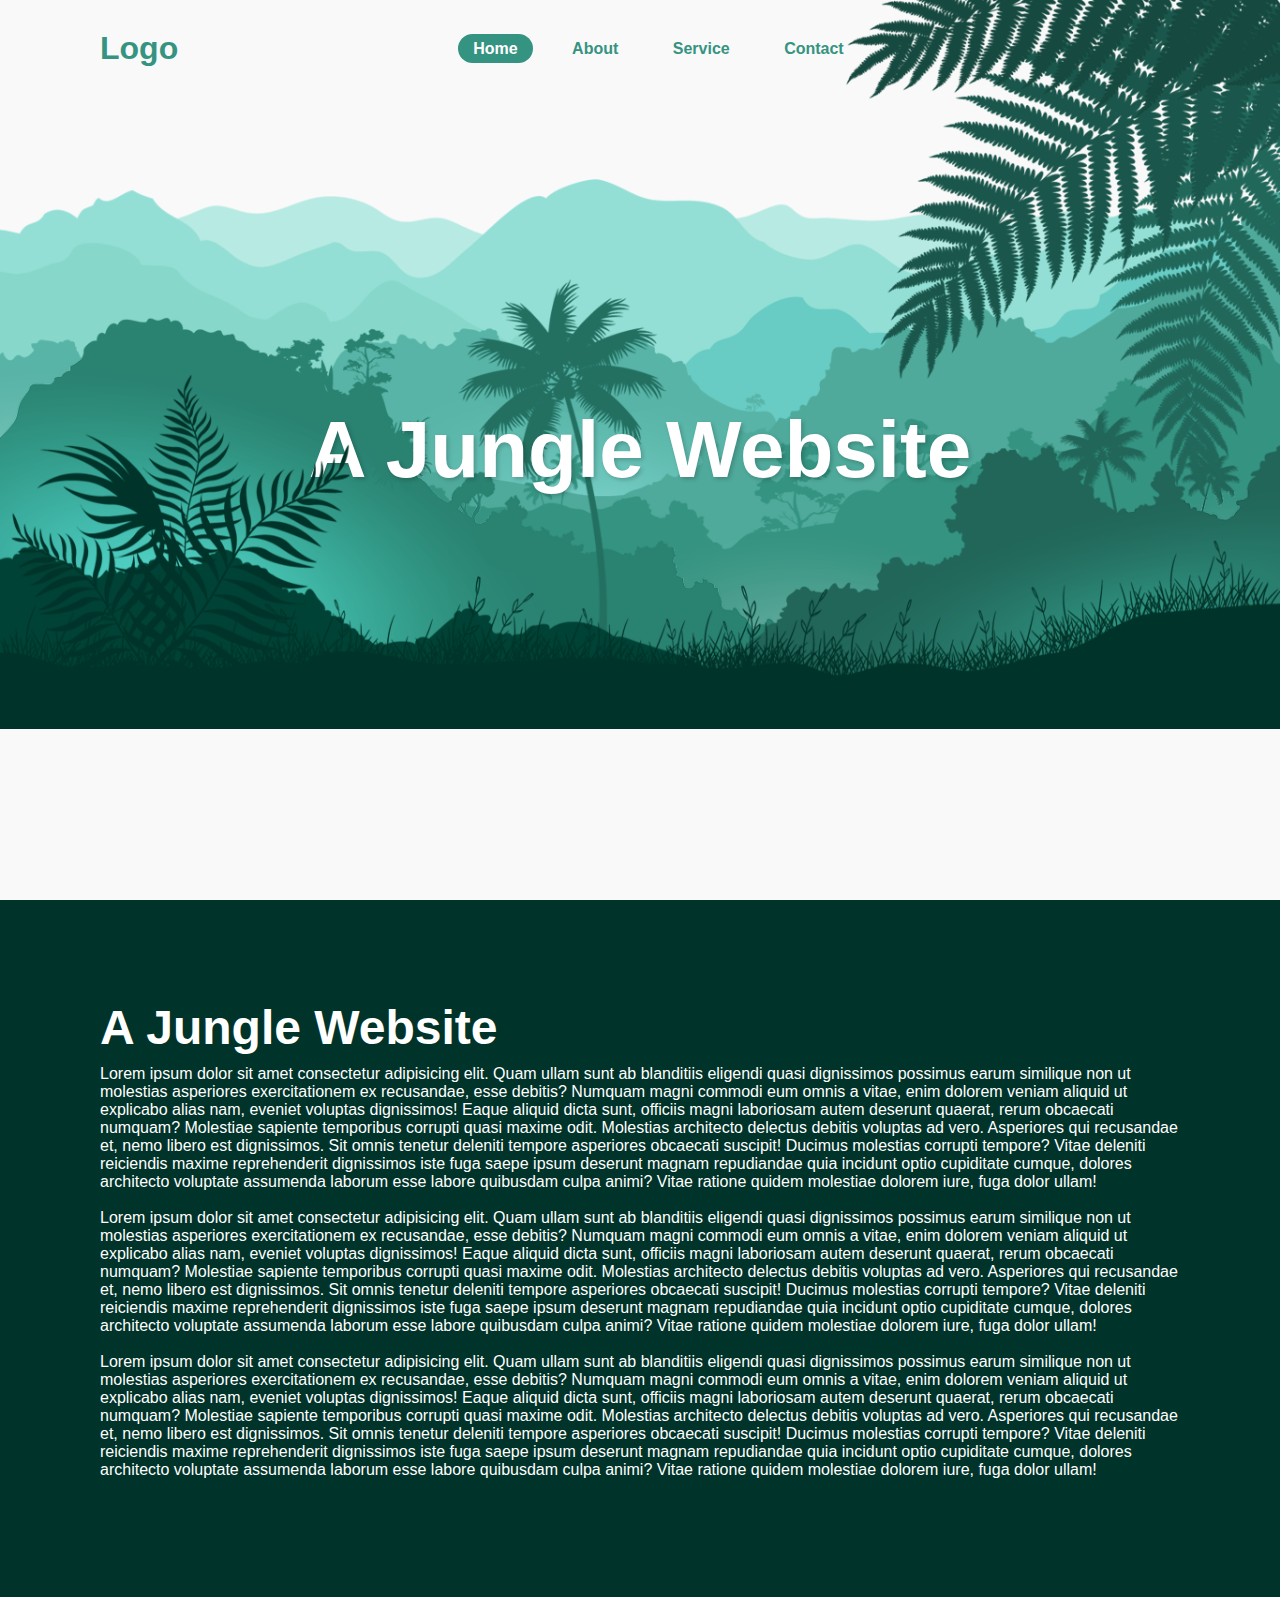
<file: index.html>
<!DOCTYPE html>
<html lang="en">
<head>
    <meta charset="UTF-8">
    <meta http-equiv="X-UA-Compatbile" content="IE=edge">
    <meta name="viewport" content="width=device-width, initial-scale=1.0">
    <title>Into The Jungle | Zoo</title>
    <link rel="stylesheet" href="style.css">
</head>
<body>
    
    <header>
        <h2 class="logo">Logo</h2>
        <nav class="navigation">
            <a href="#" class="active">Home</a>  
            <a href="#">About</a>
            <a href="#">Service</a>
            <a href="#">Contact</a>

        </nav>
    </header>

    <section class="parallax">
        <img src="hill1.png" id="hill1">
        <img src="hill2.png" id="hill2">
        <img src="hill3.png" id="hill3">
        <img src="hill4.png" id="hill4">
        <img src="hill5.png" id="hill5">
        <img src="tree.png" id="tree">
        <h2 id="text">A Jungle Website</h2>
        <img src="leaf.png" id="leaf">
        <img src="plant.png" id="plant">
    </section>

    <section class="sec">
        <h2>A Jungle Website</h2>
        <p>
            Lorem ipsum dolor sit amet consectetur adipisicing elit. 
            Quam ullam sunt ab blanditiis eligendi quasi dignissimos 
            possimus earum similique non ut molestias asperiores 
            exercitationem ex recusandae, esse debitis? Numquam magni 
            commodi eum omnis a vitae, enim dolorem veniam aliquid ut 
            explicabo alias nam, eveniet voluptas dignissimos! Eaque 
            aliquid dicta sunt, officiis magni laboriosam autem deserunt 
            quaerat, rerum obcaecati numquam? Molestiae sapiente 
            temporibus corrupti quasi maxime odit. Molestias architecto 
            delectus debitis voluptas ad vero. Asperiores qui recusandae 
            et, nemo libero est dignissimos. Sit omnis tenetur deleniti 
            tempore asperiores obcaecati suscipit! Ducimus molestias 
            corrupti tempore? Vitae deleniti reiciendis maxime 
            reprehenderit dignissimos iste fuga saepe ipsum deserunt 
            magnam repudiandae quia incidunt optio cupiditate cumque, 
            dolores architecto voluptate assumenda laborum esse labore 
            quibusdam culpa animi? Vitae ratione quidem molestiae dolorem 
            iure, fuga dolor ullam!<br><br>  Lorem ipsum dolor sit amet consectetur adipisicing elit. 
            Quam ullam sunt ab blanditiis eligendi quasi dignissimos 
            possimus earum similique non ut molestias asperiores 
            exercitationem ex recusandae, esse debitis? Numquam magni 
            commodi eum omnis a vitae, enim dolorem veniam aliquid ut 
            explicabo alias nam, eveniet voluptas dignissimos! Eaque 
            aliquid dicta sunt, officiis magni laboriosam autem deserunt 
            quaerat, rerum obcaecati numquam? Molestiae sapiente 
            temporibus corrupti quasi maxime odit. Molestias architecto 
            delectus debitis voluptas ad vero. Asperiores qui recusandae 
            et, nemo libero est dignissimos. Sit omnis tenetur deleniti 
            tempore asperiores obcaecati suscipit! Ducimus molestias 
            corrupti tempore? Vitae deleniti reiciendis maxime 
            reprehenderit dignissimos iste fuga saepe ipsum deserunt 
            magnam repudiandae quia incidunt optio cupiditate cumque, 
            dolores architecto voluptate assumenda laborum esse labore 
            quibusdam culpa animi? Vitae ratione quidem molestiae dolorem 
            iure, fuga dolor ullam!<br><br>  Lorem ipsum dolor sit amet consectetur adipisicing elit. 
            Quam ullam sunt ab blanditiis eligendi quasi dignissimos 
            possimus earum similique non ut molestias asperiores 
            exercitationem ex recusandae, esse debitis? Numquam magni 
            commodi eum omnis a vitae, enim dolorem veniam aliquid ut 
            explicabo alias nam, eveniet voluptas dignissimos! Eaque 
            aliquid dicta sunt, officiis magni laboriosam autem deserunt 
            quaerat, rerum obcaecati numquam? Molestiae sapiente 
            temporibus corrupti quasi maxime odit. Molestias architecto 
            delectus debitis voluptas ad vero. Asperiores qui recusandae 
            et, nemo libero est dignissimos. Sit omnis tenetur deleniti 
            tempore asperiores obcaecati suscipit! Ducimus molestias 
            corrupti tempore? Vitae deleniti reiciendis maxime 
            reprehenderit dignissimos iste fuga saepe ipsum deserunt 
            magnam repudiandae quia incidunt optio cupiditate cumque, 
            dolores architecto voluptate assumenda laborum esse labore 
            quibusdam culpa animi? Vitae ratione quidem molestiae dolorem 
            iure, fuga dolor ullam!<br><br>
        </p>
    </section>

    <script src="script.js"></script>
</body>
</html>
</file>
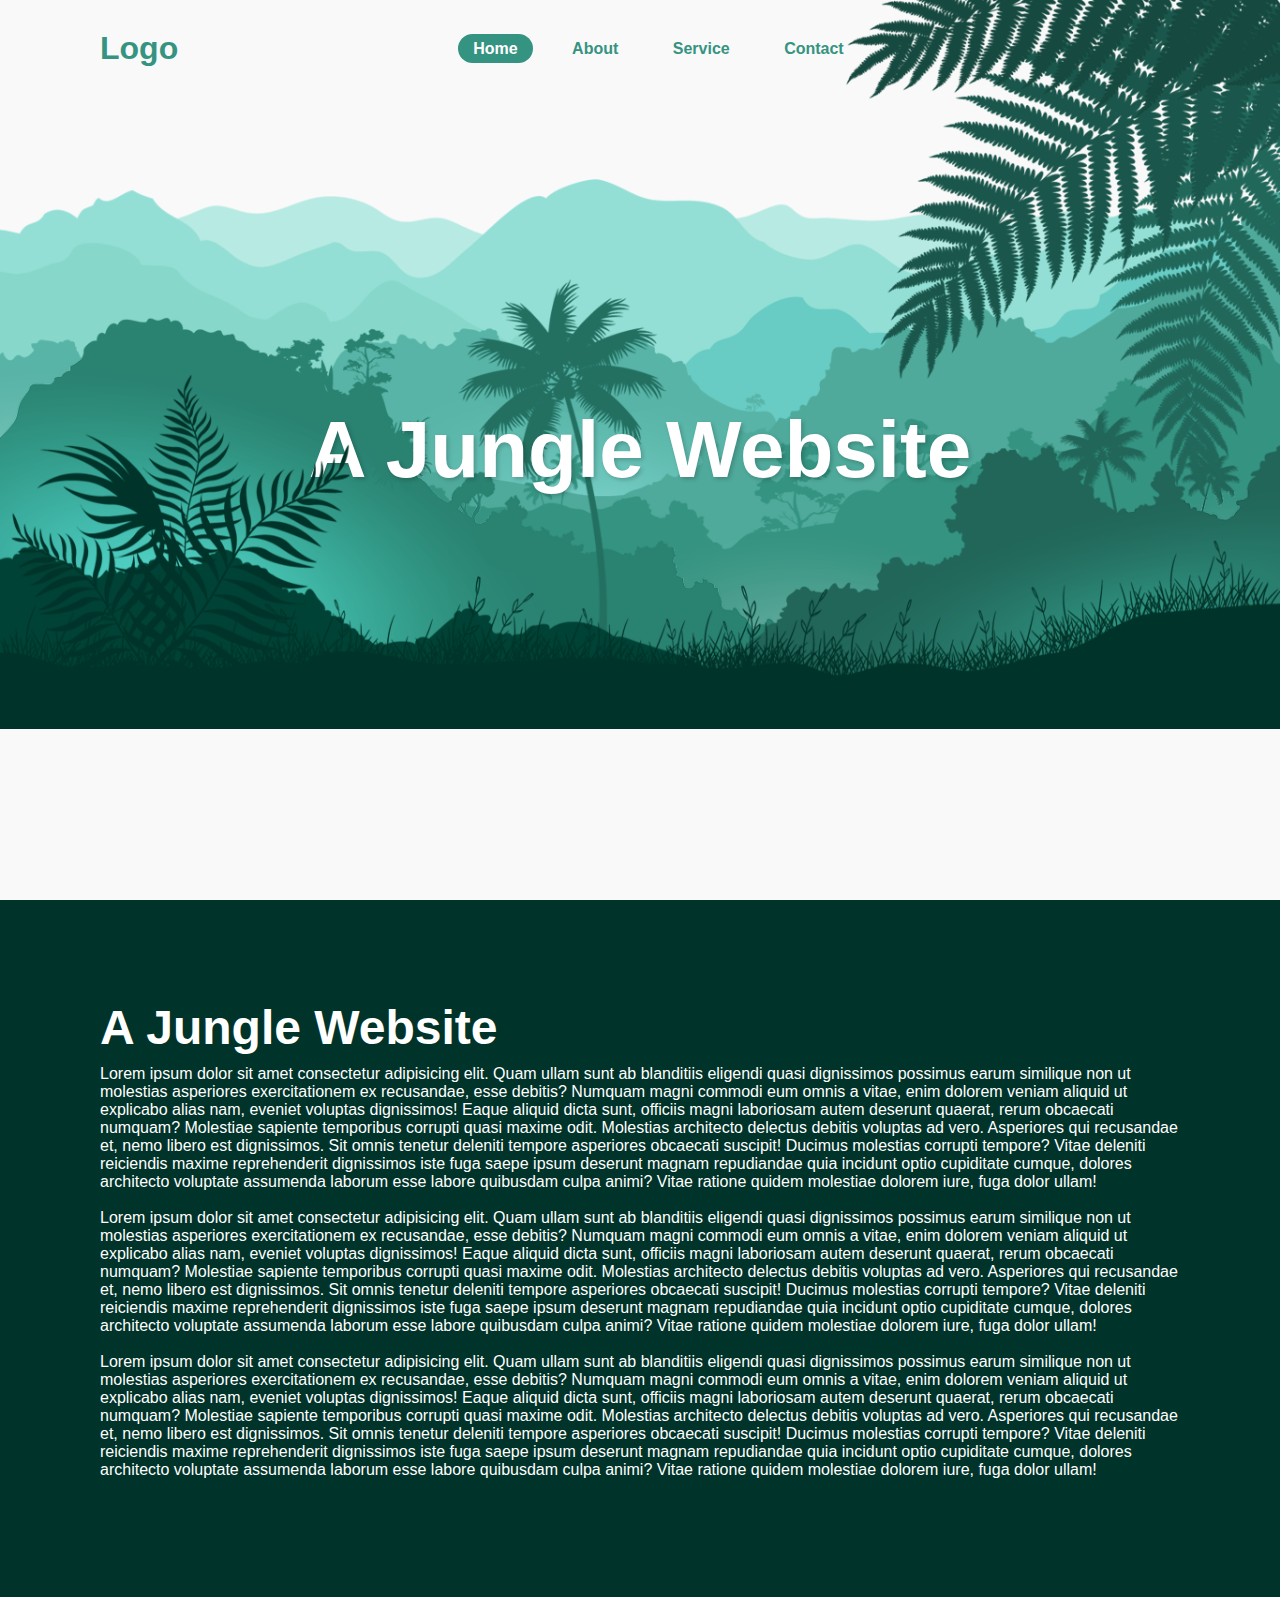
<file: docs/index.html>
<!DOCTYPE html>
<html lang="en">
<head>
    <meta charset="UTF-8">
    <meta http-equiv="X-UA-Compatbile" content="IE=edge">
    <meta name="viewport" content="width=device-width, initial-scale=1.0">
    <title>Into The Jungle | Zoo</title>
    <link rel="stylesheet" href="style.css">
</head>
<body>
    
    <header>
        <h2 class="logo">Logo</h2>
        <nav class="navigation">
            <a href="#" class="active">Home</a>  
            <a href="#">About</a>
            <a href="#">Service</a>
            <a href="#">Contact</a>

        </nav>
    </header>

    <section class="parallax">
        <img src="images/hill1.png" id="hill1">
        <img src="images/hill2.png" id="hill2">
        <img src="images/hill3.png" id="hill3">
        <img src="images/hill4.png" id="hill4">
        <img src="images/hill5.png" id="hill5">
        <img src="images/tree.png" id="tree">
        <h2 id="text">A Jungle Website</h2>
        <img src="images/leaf.png" id="leaf">
        <img src="images/plant.png" id="plant">
    </section>

    <section class="sec">
        <h2>A Jungle Website</h2>
        <p>
            Lorem ipsum dolor sit amet consectetur adipisicing elit. 
            Quam ullam sunt ab blanditiis eligendi quasi dignissimos 
            possimus earum similique non ut molestias asperiores 
            exercitationem ex recusandae, esse debitis? Numquam magni 
            commodi eum omnis a vitae, enim dolorem veniam aliquid ut 
            explicabo alias nam, eveniet voluptas dignissimos! Eaque 
            aliquid dicta sunt, officiis magni laboriosam autem deserunt 
            quaerat, rerum obcaecati numquam? Molestiae sapiente 
            temporibus corrupti quasi maxime odit. Molestias architecto 
            delectus debitis voluptas ad vero. Asperiores qui recusandae 
            et, nemo libero est dignissimos. Sit omnis tenetur deleniti 
            tempore asperiores obcaecati suscipit! Ducimus molestias 
            corrupti tempore? Vitae deleniti reiciendis maxime 
            reprehenderit dignissimos iste fuga saepe ipsum deserunt 
            magnam repudiandae quia incidunt optio cupiditate cumque, 
            dolores architecto voluptate assumenda laborum esse labore 
            quibusdam culpa animi? Vitae ratione quidem molestiae dolorem 
            iure, fuga dolor ullam!<br><br>  Lorem ipsum dolor sit amet consectetur adipisicing elit. 
            Quam ullam sunt ab blanditiis eligendi quasi dignissimos 
            possimus earum similique non ut molestias asperiores 
            exercitationem ex recusandae, esse debitis? Numquam magni 
            commodi eum omnis a vitae, enim dolorem veniam aliquid ut 
            explicabo alias nam, eveniet voluptas dignissimos! Eaque 
            aliquid dicta sunt, officiis magni laboriosam autem deserunt 
            quaerat, rerum obcaecati numquam? Molestiae sapiente 
            temporibus corrupti quasi maxime odit. Molestias architecto 
            delectus debitis voluptas ad vero. Asperiores qui recusandae 
            et, nemo libero est dignissimos. Sit omnis tenetur deleniti 
            tempore asperiores obcaecati suscipit! Ducimus molestias 
            corrupti tempore? Vitae deleniti reiciendis maxime 
            reprehenderit dignissimos iste fuga saepe ipsum deserunt 
            magnam repudiandae quia incidunt optio cupiditate cumque, 
            dolores architecto voluptate assumenda laborum esse labore 
            quibusdam culpa animi? Vitae ratione quidem molestiae dolorem 
            iure, fuga dolor ullam!<br><br>  Lorem ipsum dolor sit amet consectetur adipisicing elit. 
            Quam ullam sunt ab blanditiis eligendi quasi dignissimos 
            possimus earum similique non ut molestias asperiores 
            exercitationem ex recusandae, esse debitis? Numquam magni 
            commodi eum omnis a vitae, enim dolorem veniam aliquid ut 
            explicabo alias nam, eveniet voluptas dignissimos! Eaque 
            aliquid dicta sunt, officiis magni laboriosam autem deserunt 
            quaerat, rerum obcaecati numquam? Molestiae sapiente 
            temporibus corrupti quasi maxime odit. Molestias architecto 
            delectus debitis voluptas ad vero. Asperiores qui recusandae 
            et, nemo libero est dignissimos. Sit omnis tenetur deleniti 
            tempore asperiores obcaecati suscipit! Ducimus molestias 
            corrupti tempore? Vitae deleniti reiciendis maxime 
            reprehenderit dignissimos iste fuga saepe ipsum deserunt 
            magnam repudiandae quia incidunt optio cupiditate cumque, 
            dolores architecto voluptate assumenda laborum esse labore 
            quibusdam culpa animi? Vitae ratione quidem molestiae dolorem 
            iure, fuga dolor ullam!<br><br>
        </p>
    </section>

    <script src="script.js"></script>
</body>
</html>
</file>
<file: style.css>
* {
    margin: 0;
    padding: 0;
    box-sizing: border-box;
    font-family: sans-serif;
}

body {
    background: #f9f9f9;
    min-height: 100vh;
    overflow-x: hidden;
}

header {
    position: absolute;
    top: 0;
    left: 0;
    width: 100%;
    padding: 30px 100px;
    display: flex;
    justify-content: flex-start;
    align-items: center;
    z-index: 100;
}

.logo {
    font-size: 2em;
    color: #359381;
    pointer-events: none;
    margin-right: 270px;
}

.navigation a {
    text-decoration: none;
    color: #359381;
    padding: 6px 15px;
    border-radius: 20px;
    margin: 0 10px;
    font-weight: 600;
}

.navigation a:hover, 
.navigation a.active{
    background: #359381;
    color: #fff;
}

.parallax {
    position: relative;
    display: flex;
    justify-content: center;
    align-items: center;
    height: 100vh;
}

#text {
    position: absolute;
    font-size: 5em;
    color: #fff;
    text-shadow: 2px 2px 4px rgba(0,0,0,.2);
}

.parallax img {
    position: absolute;
    top: 0;
    left: 0;
    width: 100%;
    pointer-events: none;
}

.sec {
    position: relative;
    background: #003329;
    padding: 100px;
}

.sec h2 {
    font-size: 3em;
    color: #fff;
    margin-bottom: 10px;
}

.sec p {
    font-size: 1em;
    color: #fff;
    font-weight: 300;
}
</file>
<file: docs/style.css>
* {
    margin: 0;
    padding: 0;
    box-sizing: border-box;
    font-family: sans-serif;
}

body {
    background: #f9f9f9;
    min-height: 100vh;
    overflow-x: hidden;
}

header {
    position: absolute;
    top: 0;
    left: 0;
    width: 100%;
    padding: 30px 100px;
    display: flex;
    justify-content: flex-start;
    align-items: center;
    z-index: 100;
}

.logo {
    font-size: 2em;
    color: #359381;
    pointer-events: none;
    margin-right: 270px;
}

.navigation a {
    text-decoration: none;
    color: #359381;
    padding: 6px 15px;
    border-radius: 20px;
    margin: 0 10px;
    font-weight: 600;
}

.navigation a:hover, 
.navigation a.active{
    background: #359381;
    color: #fff;
}

.parallax {
    position: relative;
    display: flex;
    justify-content: center;
    align-items: center;
    height: 100vh;
}

#text {
    position: absolute;
    font-size: 5em;
    color: #fff;
    text-shadow: 2px 2px 4px rgba(0,0,0,.2);
}

.parallax img {
    position: absolute;
    top: 0;
    left: 0;
    width: 100%;
    pointer-events: none;
}

.sec {
    position: relative;
    background: #003329;
    padding: 100px;
}

.sec h2 {
    font-size: 3em;
    color: #fff;
    margin-bottom: 10px;
}

.sec p {
    font-size: 1em;
    color: #fff;
    font-weight: 300;
}
</file>
